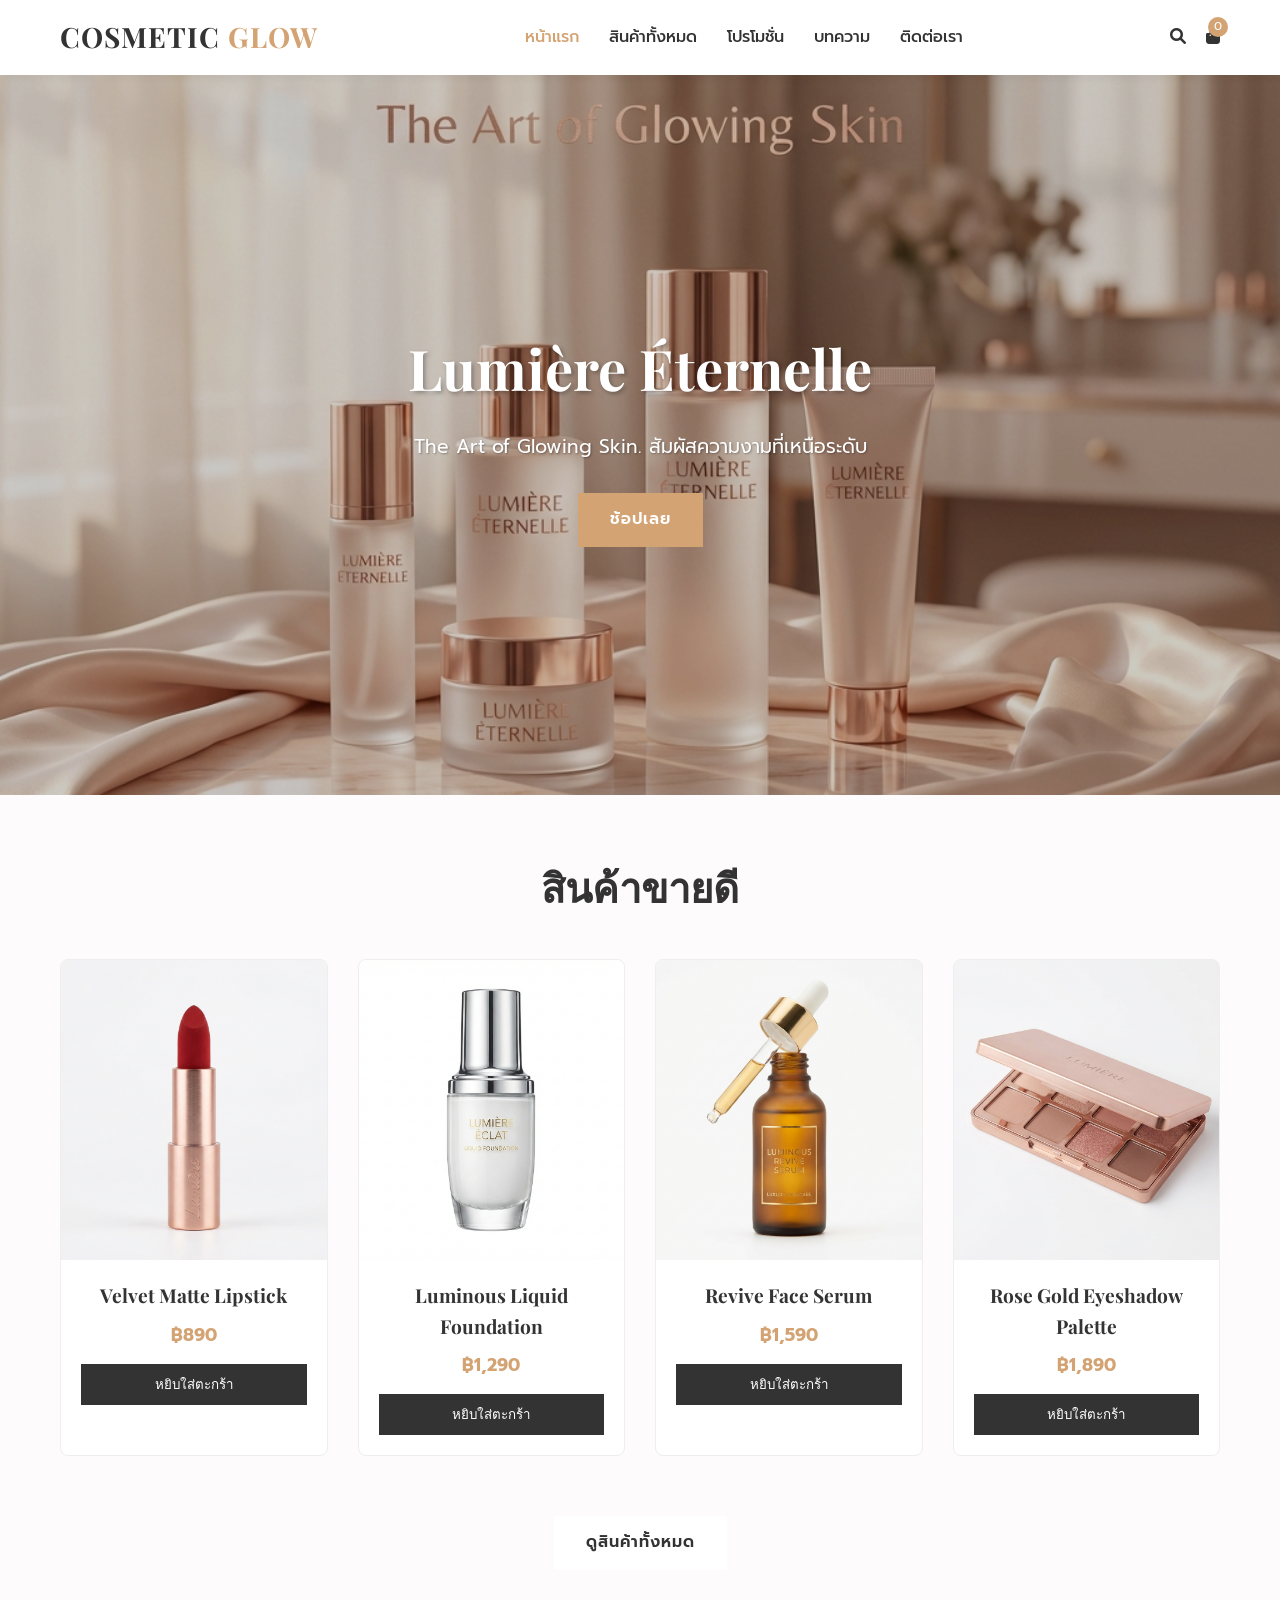
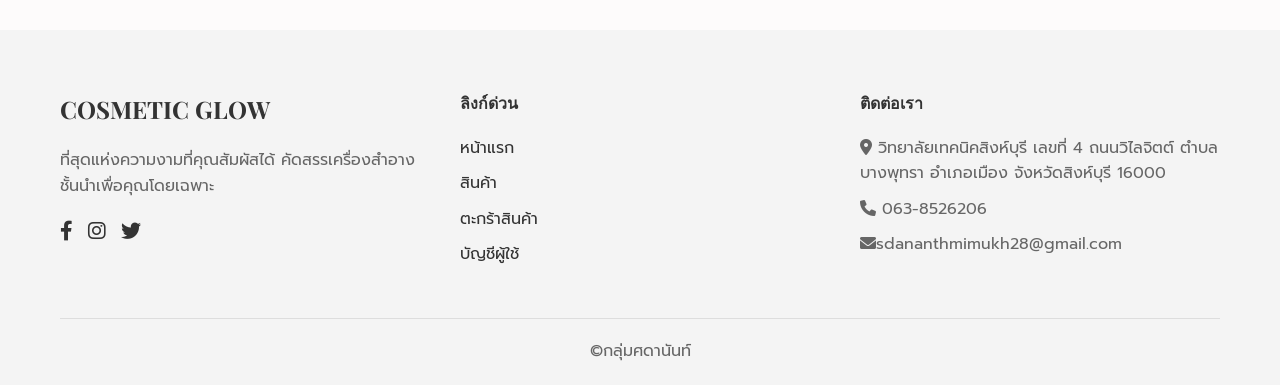
<file: index.html>
<!DOCTYPE html>
<html lang="th">

<head>
    <meta charset="UTF-8">
    <meta name="viewport" content="width=device-width, initial-scale=1.0">
    <title>Cosmetic Glow | Luxury Beauty Store</title>
    <link rel="stylesheet" href="style.css">
    <link rel="stylesheet" href="https://cdnjs.cloudflare.com/ajax/libs/font-awesome/6.0.0/css/all.min.css">
</head>

<body>


    <header>
        <div class="container navbar">
            <a href="index.html" class="logo">COSMETIC <span>GLOW</span></a>

            <nav class="nav-links">
                <a href="index.html" class="active">หน้าแรก</a>
                <a href="shop.html">สินค้าทั้งหมด</a>
                <a href="promo.html">โปรโมชั่น</a>
                <a href="#">บทความ</a>
                <a href="contact.html">ติดต่อเรา</a>
            </nav>

            <div class="nav-icons">
                <a href="#"><i class="fas fa-search"></i></a>
                <a href="cart.html" class="cart-icon">
                    <i class="fas fa-shopping-bag"></i>
                    <span class="cart-count">0</span>
                </a>
            </div>
        </div>
    </header>


    <section class="hero" style="background-image: url('images/hero.png');">
        <div class="hero-content">
            <h1 class="hero-title">Lumière Éternelle</h1>
            <p class="hero-subtitle">The Art of Glowing Skin. สัมผัสความงามที่เหนือระดับ</p>
            <a href="shop.html" class="btn btn-primary">ช้อปเลย</a>
        </div>
    </section>


    <section class="container">
        <h2 class="section-title">สินค้าขายดี</h2>
        <div id="bestsellers-grid" class="grid-products">

        </div>
        <div style="text-align: center; margin-bottom: 60px;">
            <a href="shop.html" class="btn">ดูสินค้าทั้งหมด</a>
        </div>
    </section>


    <footer>
        <div class="container">
            <div class="footer-content">
                <div class="footer-col">
                    <span class="footer-logo">COSMETIC <span>GLOW</span></span>
                    <p>ที่สุดแห่งความงามที่คุณสัมผัสได้ คัดสรรเครื่องสำอางชั้นนำเพื่อคุณโดยเฉพาะ</p>
                    <div class="social-links">
                        <a href="#"><i class="fab fa-facebook-f"></i></a>
                        <a href="#"><i class="fab fa-instagram"></i></a>
                        <a href="#"><i class="fab fa-twitter"></i></a>
                    </div>
                </div>
                <div class="footer-col">
                    <h4>ลิงก์ด่วน</h4>
                    <ul>
                        <li><a href="index.html">หน้าแรก</a></li>
                        <li><a href="shop.html">สินค้า</a></li>
                        <li><a href="#">ตะกร้าสินค้า</a></li>
                        <li><a href="#">บัญชีผู้ใช้</a></li>
                    </ul>
                </div>
                <div class="footer-col">
                    <h4>ติดต่อเรา</h4>
                    <ul>
                        <li><i class="fas fa-map-marker-alt"></i> วิทยาลัยเทคนิคสิงห์บุรี เลขที่ 4 ถนนวิไลจิตต์ ตำบลบางพุทรา อำเภอเมือง
                             จังหวัดสิงห์บุรี 16000 </li>
                        <li><i class="fas fa-phone"></i> 063-8526206</li>
                        <li><i class="fas fa-envelope"></i>sdananthmimukh28@gmail.com</li>
                    </ul>
                </div>
            </div>
            <div class="footer-bottom">
                <p>&copy;กลุ่มศดานันท์</p>
            </div>
        </div>
    </footer>

    <script src="script.js"></script>
</body>

</html>
</file>
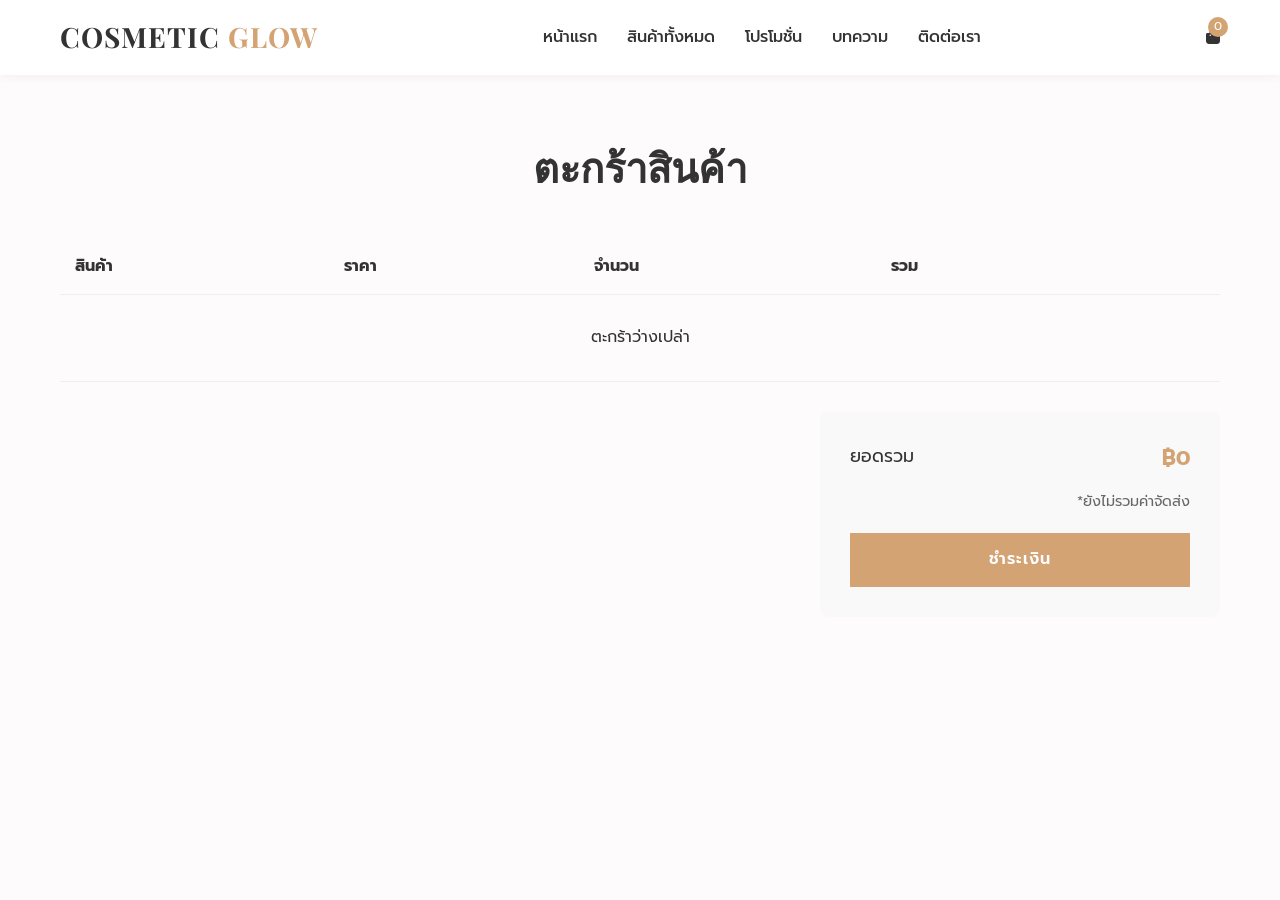
<file: cart.html>
<!DOCTYPE html>
<html lang="th">

<head>
    <meta charset="UTF-8">
    <meta name="viewport" content="width=device-width, initial-scale=1.0">
    <title>Cart | Cosmetic Glow</title>
    <link rel="stylesheet" href="style.css">
    <link rel="stylesheet" href="https://cdnjs.cloudflare.com/ajax/libs/font-awesome/6.0.0/css/all.min.css">
</head>

<body>

    <header>
        <div class="container navbar">
            <a href="index.html" class="logo">COSMETIC <span>GLOW</span></a>
            <nav class="nav-links">
                <a href="index.html">หน้าแรก</a>
                <a href="shop.html">สินค้าทั้งหมด</a>
                <a href="promo.html">โปรโมชั่น</a>
                <a href="#">บทความ</a>
                <a href="contact.html">ติดต่อเรา</a>
            </nav>
            <div class="nav-icons">
                <a href="cart.html" class="cart-icon active">
                    <i class="fas fa-shopping-bag"></i>
                    <span class="cart-count">0</span>
                </a>
            </div>
        </div>
    </header>

    <div class="container">
        <h1 class="section-title">ตะกร้าสินค้า</h1>

        <table class="cart-table">
            <thead>
                <tr>
                    <th>สินค้า</th>
                    <th>ราคา</th>
                    <th>จำนวน</th>
                    <th>รวม</th>
                    <th></th>
                </tr>
            </thead>
            <tbody>

            </tbody>
        </table>

        <div class="cart-summary">
            <div class="summary-row">
                <span>ยอดรวม</span>
                <span class="total">฿0</span>
            </div>
            <p style="font-size: 0.9rem; color: #666; margin-bottom: 20px;">*ยังไม่รวมค่าจัดส่ง</p>
            <a href="checkout.html" class="btn btn-primary" style="display:block; text-align:center;">ชำระเงิน</a>
        </div>
    </div>

    <script src="script.js"></script>
</body>

</html>
</file>
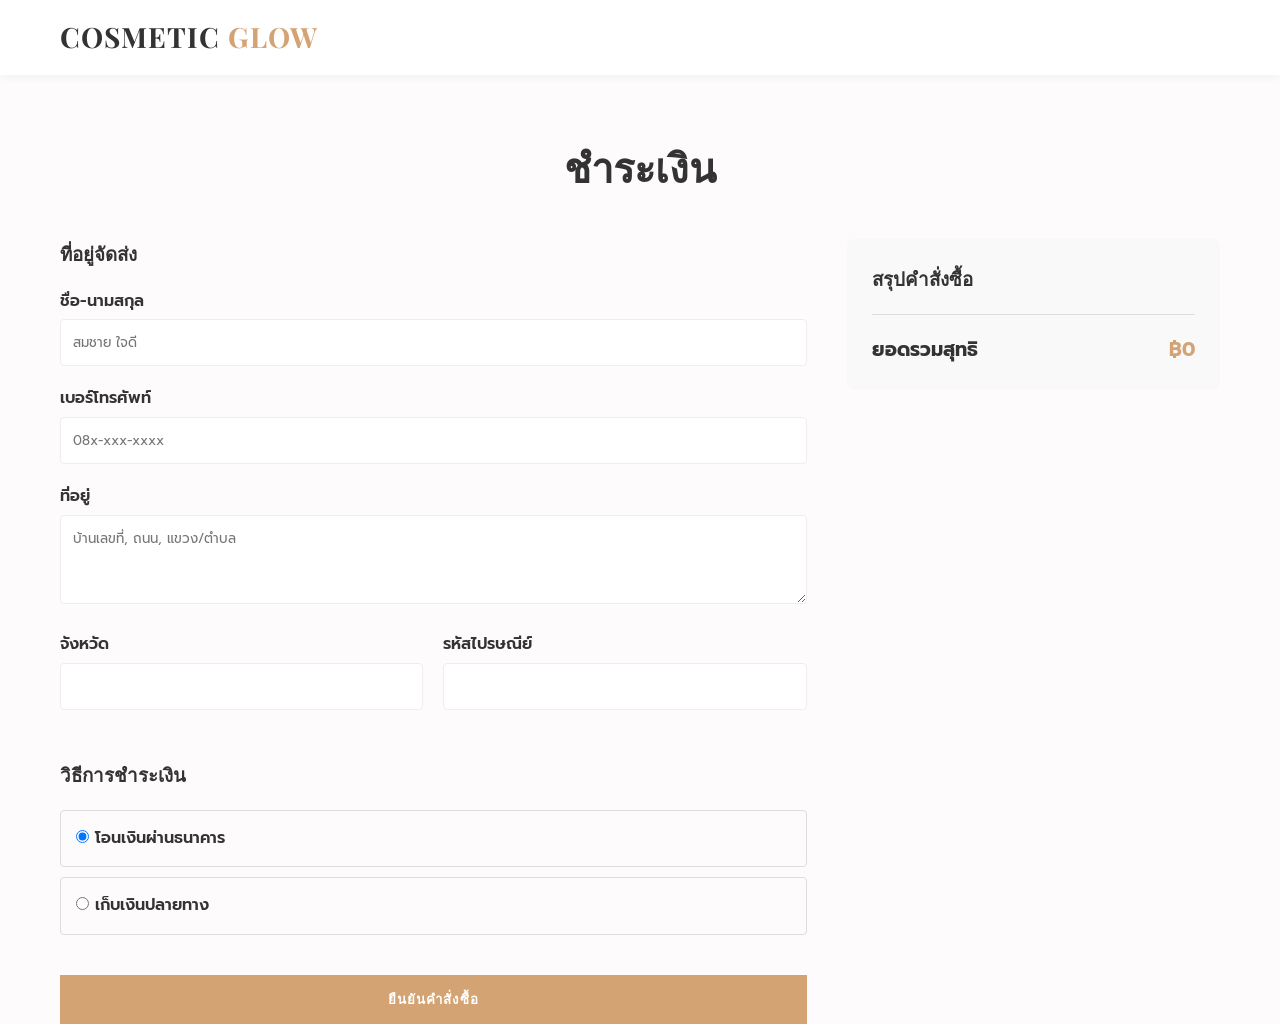
<file: checkout.html>
<!DOCTYPE html>
<html lang="th">

<head>
    <meta charset="UTF-8">
    <meta name="viewport" content="width=device-width, initial-scale=1.0">
    <title>Checkout | Cosmetic Glow</title>
    <link rel="stylesheet" href="style.css">
</head>

<body>

    <header>
        <div class="container navbar">
            <a href="index.html" class="logo">COSMETIC <span>GLOW</span></a>
        </div>
    </header>

    <div class="container">
        <h1 class="section-title">ชำระเงิน</h1>

        <div class="checkout-container">
          
            <div>
                <h3 style="margin-bottom: 20px;">ที่อยู่จัดส่ง</h3>
                <form id="checkout-form">
                    <div class="form-group">
                        <label>ชื่อ-นามสกุล</label>
                        <input type="text" class="form-control" required placeholder="สมชาย ใจดี">
                    </div>

                    <div class="form-group">
                        <label>เบอร์โทรศัพท์</label>
                        <input type="tel" class="form-control" required placeholder="08x-xxx-xxxx">
                    </div>

                    <div class="form-group">
                        <label>ที่อยู่</label>
                        <textarea class="form-control" rows="3" required
                            placeholder="บ้านเลขที่, ถนน, แขวง/ตำบล"></textarea>
                    </div>

                    <div style="display: flex; gap: 20px;">
                        <div class="form-group" style="flex:1;">
                            <label>จังหวัด</label>
                            <input type="text" class="form-control" required>
                        </div>
                        <div class="form-group" style="flex:1;">
                            <label>รหัสไปรษณีย์</label>
                            <input type="text" class="form-control" required>
                        </div>
                    </div>

                    <h3 style="margin: 30px 0 20px;">วิธีการชำระเงิน</h3>
                    <div class="form-group">
                        <div style="border: 1px solid #ddd; padding: 15px; border-radius: 4px; margin-bottom: 10px;">
                            <input type="radio" name="payment" id="p1" checked>
                            <label for="p1" style="display:inline;">โอนเงินผ่านธนาคาร</label>
                        </div>
                        <div style="border: 1px solid #ddd; padding: 15px; border-radius: 4px;">
                            <input type="radio" name="payment" id="p2">
                            <label for="p2" style="display:inline;">เก็บเงินปลายทาง</label>
                        </div>
                    </div>

                    <button type="submit" class="btn btn-primary"
                        style="width: 100%; margin-top: 20px;">ยืนยันคำสั่งซื้อ</button>
                </form>
            </div>

            <div>
                <div class="order-summary-box">
                    <h3 style="margin-bottom: 20px;">สรุปคำสั่งซื้อ</h3>
                    <div id="order-items">
                      
                    </div>
                    <hr style="border: 0; border-top: 1px solid #ddd; margin: 20px 0;">
                    <div style="display:flex; justify-content:space-between; font-weight:700; font-size:1.2rem;">
                        <span>ยอดรวมสุทธิ</span>
                        <span id="order-total" style="color: var(--primary-color);">฿0</span>
                    </div>
                </div>
            </div>
        </div>
    </div>

    <script src="script.js"></script>
</body>

</html>
</file>
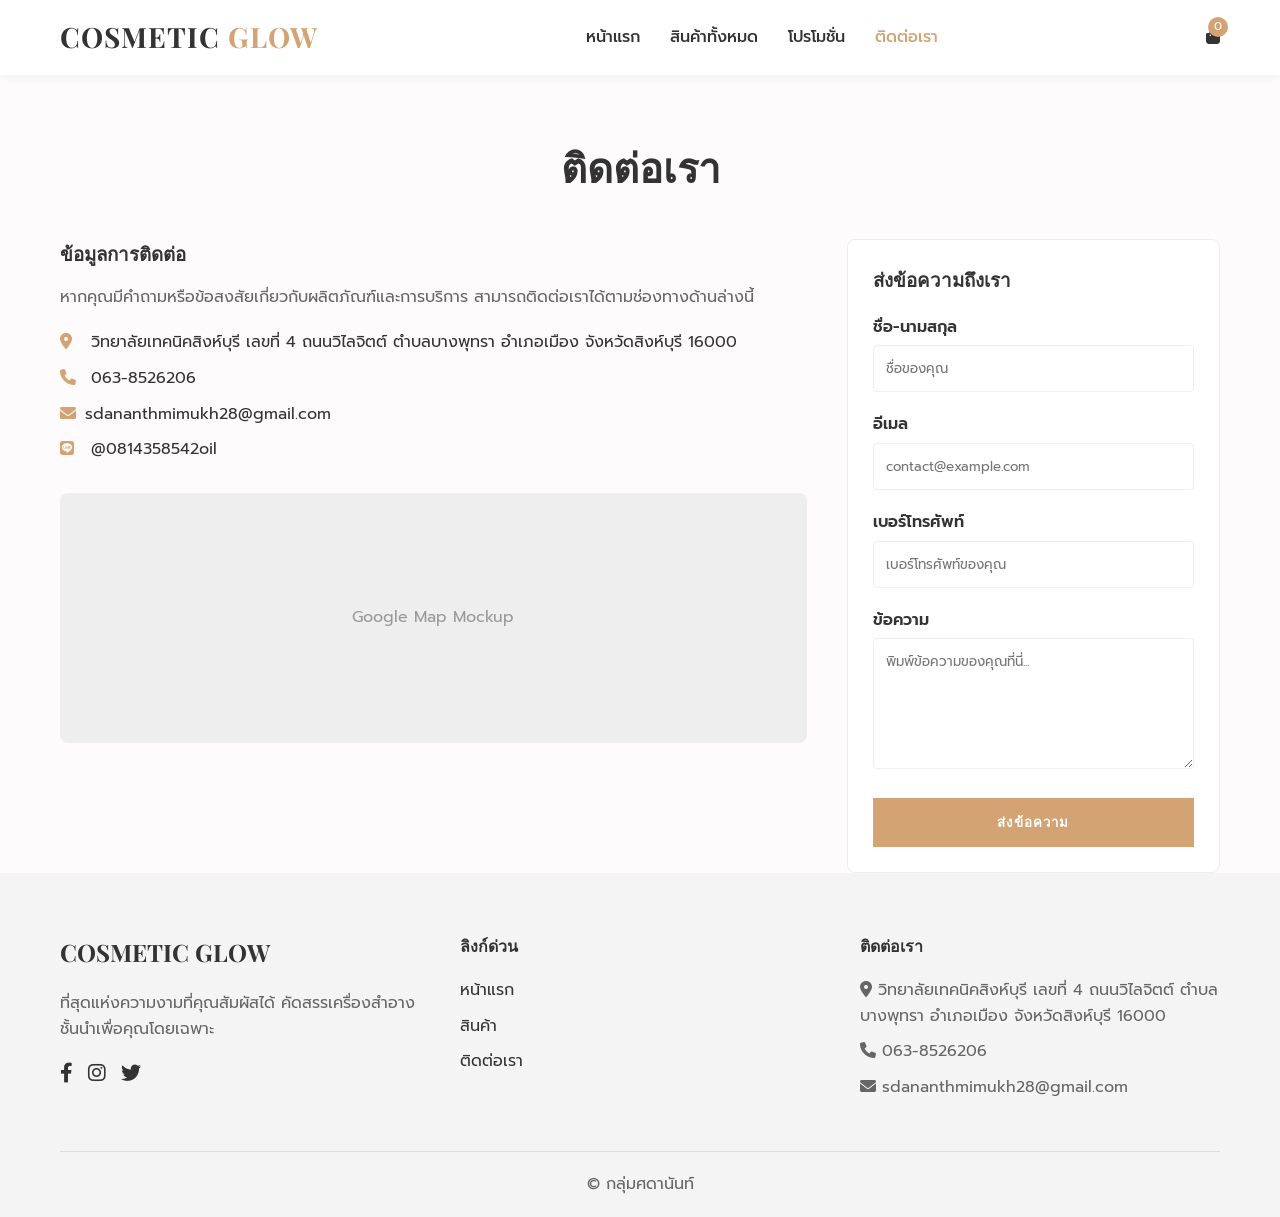
<file: contact.html>
<!DOCTYPE html>
<html lang="th">

<head>
    <meta charset="UTF-8">
    <meta name="viewport" content="width=device-width, initial-scale=1.0">
    <title>Contact Us | Cosmetic Glow</title>
    <link rel="stylesheet" href="style.css">
    <link rel="stylesheet" href="https://cdnjs.cloudflare.com/ajax/libs/font-awesome/6.0.0/css/all.min.css">
</head>

<body>

    <header>
        <div class="container navbar">
            <a href="index.html" class="logo">COSMETIC <span>GLOW</span></a>
            <nav class="nav-links">
                <a href="index.html">หน้าแรก</a>
                <a href="shop.html">สินค้าทั้งหมด</a>
                <a href="promo.html">โปรโมชั่น</a>
                <a href="contact.html" class="active">ติดต่อเรา</a>
            </nav>
            <div class="nav-icons">
                <a href="cart.html" class="cart-icon">
                    <i class="fas fa-shopping-bag"></i>
                    <span class="cart-count">0</span>
                </a>
            </div>
        </div>
    </header>

    <div class="container">
        <h1 class="section-title">ติดต่อเรา</h1>

        <div class="checkout-container">


            <div>
                <h3>ข้อมูลการติดต่อ</h3>
                <p style="margin-bottom: 20px; color: #666;">หากคุณมีคำถามหรือข้อสงสัยเกี่ยวกับผลิตภัณฑ์และการบริการ
                    สามารถติดต่อเราได้ตามช่องทางด้านล่างนี้</p>

                <div style="margin-bottom: 30px;">
                    <p style="margin-bottom: 10px;"><i class="fas fa-map-marker-alt"
                            style="color: var(--primary-color); width: 25px;"></i> วิทยาลัยเทคนิคสิงห์บุรี เลขที่ 4 ถนนวิไลจิตต์ ตำบลบางพุทรา อำเภอเมือง
                             จังหวัดสิงห์บุรี 16000 </p>
                    <p style="margin-bottom: 10px;"><i class="fas fa-phone"
                            style="color: var(--primary-color); width: 25px;"></i> 063-8526206</p>
                    <p style="margin-bottom: 10px;"><i class="fas fa-envelope"
                            style="color: var(--primary-color); width: 25px;"></i>sdananthmimukh28@gmail.com</p>
                    <p style="margin-bottom: 10px;"><i class="fab fa-line"
                            style="color: var(--primary-color); width: 25px;"></i> @0814358542oil</p>
                </div>


                <div
                    style="width: 100%; height: 250px; background-color: #eee; display: flex; align-items: center; justify-content: center; border-radius: 8px;">
                    <p style="color: #999;">Google Map Mockup</p>
                </div>
            </div>


            <div>
                <div class="order-summary-box" style="background: var(--white); border: 1px solid var(--border-color);">
                    <h3 style="margin-bottom: 20px;">ส่งข้อความถึงเรา</h3>
                    <form id="contact-form">
                        <div class="form-group">
                            <label>ชื่อ-นามสกุล</label>
                            <input type="text" class="form-control" required placeholder="ชื่อของคุณ">
                        </div>
                        <div class="form-group">
                            <label>อีเมล</label>
                            <input type="email" class="form-control" required placeholder="contact@example.com">
                        </div>
                        <div class="form-group">
                            <label>เบอร์โทรศัพท์</label>
                            <input type="tel" class="form-control" placeholder="เบอร์โทรศัพท์ของคุณ">
                        </div>
                        <div class="form-group">
                            <label>ข้อความ</label>
                            <textarea class="form-control" rows="5" required
                                placeholder="พิมพ์ข้อความของคุณที่นี่..."></textarea>
                        </div>
                        <button type="submit" class="btn btn-primary" style="width: 100%;">ส่งข้อความ</button>
                    </form>
                </div>
            </div>

        </div>
    </div>

    <footer>
        <div class="container">
            <div class="footer-content">
                <div class="footer-col">
                    <span class="footer-logo">COSMETIC <span>GLOW</span></span>
                    <p>ที่สุดแห่งความงามที่คุณสัมผัสได้ คัดสรรเครื่องสำอางชั้นนำเพื่อคุณโดยเฉพาะ</p>
                    <div class="social-links">
                        <a href="#"><i class="fab fa-facebook-f"></i></a>
                        <a href="#"><i class="fab fa-instagram"></i></a>
                        <a href="#"><i class="fab fa-twitter"></i></a>
                    </div>
                </div>
                <div class="footer-col">
                    <h4>ลิงก์ด่วน</h4>
                    <ul>
                        <li><a href="index.html">หน้าแรก</a></li>
                        <li><a href="shop.html">สินค้า</a></li>
                        <li><a href="contact.html">ติดต่อเรา</a></li>
                    </ul>
                </div>
                <div class="footer-col">
                    <h4>ติดต่อเรา</h4>
                    <ul>
                        <li><i class="fas fa-map-marker-alt"></i>  วิทยาลัยเทคนิคสิงห์บุรี เลขที่ 4 ถนนวิไลจิตต์ ตำบลบางพุทรา อำเภอเมือง
                             จังหวัดสิงห์บุรี 16000 </li>
                        <li><i class="fas fa-phone"></i> 063-8526206</li>
                        <li><i class="fas fa-envelope"></i> sdananthmimukh28@gmail.com</li>
                    </ul>
                </div>
            </div>
            <div class="footer-bottom">
                <p>&copy; กลุ่มศดานันท์</p>
            </div>
        </div>
    </footer>

    <script src="script.js"></script>
</body>

</html>
</file>
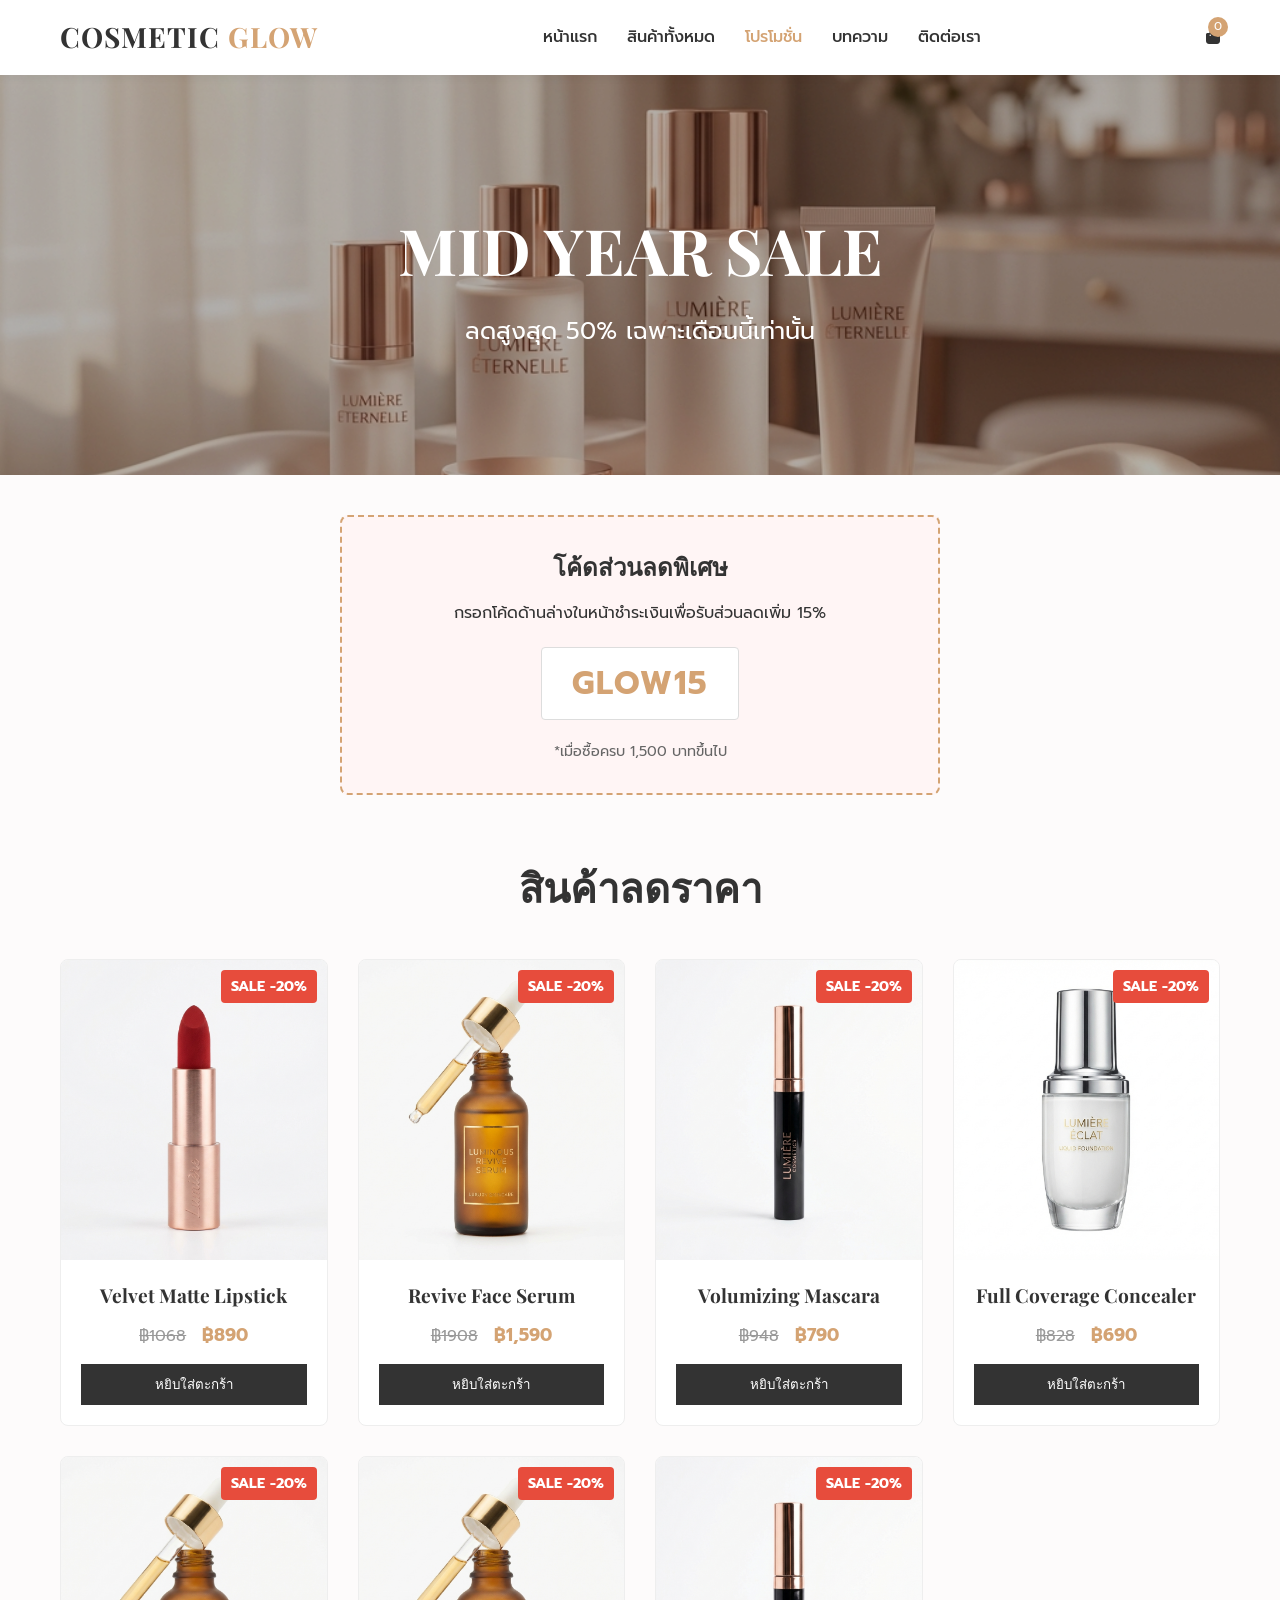
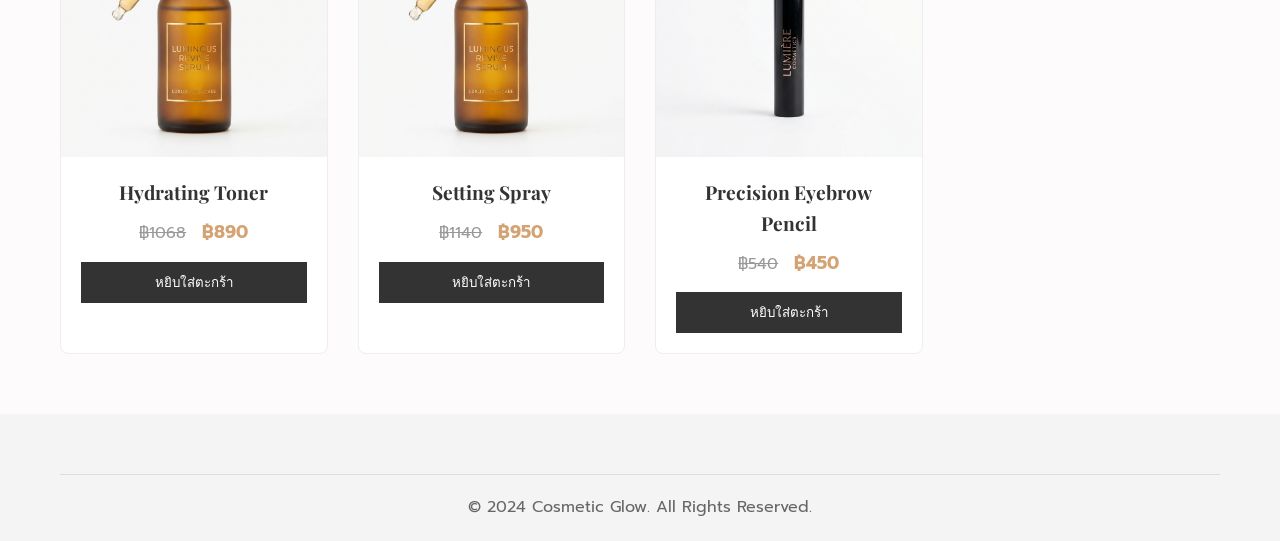
<file: promo.html>
<!DOCTYPE html>
<html lang="th">

<head>
    <meta charset="UTF-8">
    <meta name="viewport" content="width=device-width, initial-scale=1.0">
    <title>Promotions | Cosmetic Glow</title>
    <link rel="stylesheet" href="style.css">
    <link rel="stylesheet" href="https://cdnjs.cloudflare.com/ajax/libs/font-awesome/6.0.0/css/all.min.css">
    <style>
        .promo-banner {
            width: 100%;
            height: 400px;
            background-size: cover;
            background-position: center;
            display: flex;
            align-items: center;
            justify-content: center;
            color: white;
            text-align: center;
            margin-bottom: 40px;
            position: relative;
        }

        .promo-banner::after {
            content: "";
            position: absolute;
            background: rgba(0, 0, 0, 0.3);
            top: 0;
            left: 0;
            right: 0;
            bottom: 0;
        }

        .promo-content {
            position: relative;
            z-index: 1;
        }

        .coupon-card {
            border: 2px dashed var(--primary-color);
            background: #fff5f5;
            padding: 30px;
            text-align: center;
            border-radius: 8px;
            margin-bottom: 40px;
            max-width: 600px;
            margin-left: auto;
            margin-right: auto;
        }

        .coupon-code {
            font-size: 2rem;
            font-weight: 700;
            color: var(--primary-color);
            background: #fff;
            padding: 10px 30px;
            display: inline-block;
            margin: 20px 0;
            letter-spacing: 2px;
            border-radius: 4px;
            border: 1px solid #ddd;
        }

        .sale-badge {
            position: absolute;
            top: 10px;
            right: 10px;
            background: #e74c3c;
            color: white;
            padding: 5px 10px;
            border-radius: 4px;
            font-weight: bold;
            font-size: 0.9rem;
            z-index: 10;
        }
    </style>
</head>

<body>

    <header>
        <div class="container navbar">
            <a href="index.html" class="logo">COSMETIC <span>GLOW</span></a>
            <nav class="nav-links">
                <a href="index.html">หน้าแรก</a>
                <a href="shop.html">สินค้าทั้งหมด</a>
                <a href="promo.html" class="active">โปรโมชั่น</a>
                <a href="#">บทความ</a>
                <a href="contact.html">ติดต่อเรา</a>
            </nav>
            <div class="nav-icons">
                <a href="cart.html" class="cart-icon">
                    <i class="fas fa-shopping-bag"></i>
                    <span class="cart-count">0</span>
                </a>
            </div>
        </div>
    </header>


    <div class="promo-banner" style="background-image: url('images/promo_banner.png');">
        <div class="promo-content">
            <h1 style="font-size: 4rem; margin-bottom: 10px;">MID YEAR SALE</h1>
            <p style="font-size: 1.5rem;">ลดสูงสุด 50% เฉพาะเดือนนี้เท่านั้น</p>
        </div>
    </div>

    <div class="container">


        <div class="coupon-card">
            <h2>โค้ดส่วนลดพิเศษ</h2>
            <p>กรอกโค้ดด้านล่างในหน้าชำระเงินเพื่อรับส่วนลดเพิ่ม 15%</p>
            <div class="coupon-code">GLOW15</div>
            <p style="font-size: 0.9rem; color: #666;">*เมื่อซื้อครบ 1,500 บาทขึ้นไป</p>
        </div>

        <h2 class="section-title">สินค้าลดราคา</h2>
        <div id="promo-grid" class="grid-products">

        </div>

    </div>

    <footer>
        <div class="container">
            <div class="footer-bottom">
                <p>&copy; 2024 Cosmetic Glow. All Rights Reserved.</p>
            </div>
        </div>
    </footer>

    <script src="script.js"></script>
    <script>

        document.addEventListener('DOMContentLoaded', () => {

            const container = document.getElementById('promo-grid');
            const saleProducts = products.filter((_, index) => index % 2 === 0);

            if (container) {
                container.innerHTML = saleProducts.map(product => `
                    <div class="product-card">
                        <span class="sale-badge">SALE -20%</span>
                        <a href="product.html?id=${product.id}">
                            <img src="${product.image}" alt="${product.name}" class="product-image">
                        </a>
                        <div class="product-info">
                            <h3>${product.name}</h3>
                            <div style="margin-bottom:15px;">
                                <span style="text-decoration: line-through; color: #999; margin-right: 10px;">฿${(product.price * 1.2).toFixed(0)}</span>
                                <span class="product-price" style="display:inline;">฿${product.price.toLocaleString()}</span>
                            </div>
                            <button class="btn-add-to-cart" onclick="addToCart(${product.id})">หยิบใส่ตะกร้า</button>
                        </div>
                    </div>
                `).join('');
            }
        });
    </script>
</body>

</html>
</file>
<file: style.css>
@import url('https://fonts.googleapis.com/css2?family=Playfair+Display:ital,wght@0,400;0,700;1,400&family=Prompt:wght@300;400;500;700&display=swap');

:root {
    --primary-color: #d4a373;
    --accent-color: #e2b3b3;
    --text-color: #333333;
    --bg-color: #fdfbfb;
    --white: #ffffff;
    --light-gray: #f9f9f9;
    --border-color: #eee;
    --shadow: 0 4px 6px rgba(0, 0, 0, 0.05);
    --transition: all 0.3s ease;
}

* {
    margin: 0;
    padding: 0;
    box-sizing: border-box;
}

body {
    font-family: 'Prompt', sans-serif;
    color: var(--text-color);
    background-color: var(--bg-color);
    line-height: 1.6;
}

h1,
h2,
h3,
h4,
h5,
h6 {
    font-family: 'Playfair Display', serif;
    font-weight: 700;
    margin-bottom: 1rem;
}

a {
    text-decoration: none;
    color: var(--text-color);
    transition: var(--transition);
}

ul {
    list-style: none;
}

img {
    max-width: 100%;
    height: auto;
    display: block;
}

.container {
    max-width: 1200px;
    margin: 0 auto;
    padding: 0 20px;
}


header {
    background-color: var(--white);
    box-shadow: 0 2px 10px rgba(0, 0, 0, 0.05);
    position: sticky;
    top: 0;
    z-index: 1000;
    padding: 15px 0;
}

.navbar {
    display: flex;
    justify-content: space-between;
    align-items: center;
}

.logo {
    font-size: 28px;
    font-weight: 700;
    color: var(--text-color);
    letter-spacing: 1px;
    font-family: 'Playfair Display', serif;
}

.logo span {
    color: var(--primary-color);
}

.nav-links {
    display: flex;
    gap: 30px;
}

.nav-links a {
    font-size: 16px;
    font-weight: 500;
    position: relative;
}

.nav-links a:hover,
.nav-links a.active {
    color: var(--primary-color);
}

.nav-icons {
    display: flex;
    gap: 20px;
    align-items: center;
}

.cart-icon {
    position: relative;
    cursor: pointer;
}

.cart-count {
    position: absolute;
    top: -8px;
    right: -8px;
    background-color: var(--primary-color);
    color: var(--white);
    font-size: 12px;
    width: 20px;
    height: 20px;
    border-radius: 50%;
    display: flex;
    align-items: center;
    justify-content: center;
}


.hero {
    height: 80vh;
    background-size: cover;
    background-position: center;
    position: relative;
    display: flex;
    align-items: center;
    justify-content: center;
    text-align: center;
}

.hero::after {
    content: "";
    position: absolute;
    top: 0;
    left: 0;
    width: 100%;
    height: 100%;
    background: rgba(0, 0, 0, 0.2);
}

.hero-content {
    position: relative;
    z-index: 1;
    color: var(--white);
    max-width: 800px;
    padding: 20px;
}

.hero-title {
    font-size: 3.5rem;
    margin-bottom: 20px;
    text-shadow: 2px 2px 4px rgba(0, 0, 0, 0.3);
}

.hero-subtitle {
    font-size: 1.2rem;
    margin-bottom: 30px;
    text-shadow: 1px 1px 2px rgba(0, 0, 0, 0.3);
}

.btn {
    display: inline-block;
    padding: 12px 30px;
    background-color: var(--white);
    color: var(--text-color);
    text-transform: uppercase;
    font-weight: 600;
    letter-spacing: 1px;
    border: 2px solid var(--white);
    transition: var(--transition);
}

.btn:hover {
    background-color: transparent;
    color: var(--white);
}

.btn-primary {
    background-color: var(--primary-color);
    color: var(--white);
    border: 2px solid var(--primary-color);
}

.btn-primary:hover {
    background-color: transparent;
    color: var(--primary-color);
}

.section-title {
    text-align: center;
    margin: 60px 0 40px;
    font-size: 2.5rem;
    color: var(--text-color);
}

.grid-products {
    display: grid;
    grid-template-columns: repeat(auto-fit, minmax(250px, 1fr));
    gap: 30px;
    margin-bottom: 60px;
}

.product-card {
    background: var(--white);
    border: 1px solid var(--border-color);
    border-radius: 8px;
    overflow: hidden;
    transition: var(--transition);
    position: relative;
}

.product-card:hover {
    box-shadow: 0 10px 20px rgba(0, 0, 0, 0.1);
    transform: translateY(-5px);
}

.product-image {
    width: 100%;
    height: 300px;
    object-fit: cover;
    background-color: #f8f8f8;
}

.product-info {
    padding: 20px;
    text-align: center;
}

.product-info h3 {
    font-size: 1.2rem;
    margin-bottom: 10px;
}

.product-price {
    color: var(--primary-color);
    font-weight: 700;
    font-size: 1.1rem;
    display: block;
    margin-bottom: 15px;
}

.btn-add-to-cart {
    width: 100%;
    background-color: var(--text-color);
    color: var(--white);
    border: none;
    padding: 10px;
    cursor: pointer;
    transition: var(--transition);
}

.btn-add-to-cart:hover {
    background-color: var(--primary-color);
}

footer {
    background-color: #f4f4f4;
    padding: 60px 0 20px;
    color: #666;
}

.footer-content {
    display: grid;
    grid-template-columns: repeat(auto-fit, minmax(250px, 1fr));
    gap: 40px;
    margin-bottom: 40px;
}

.footer-logo {
    font-family: 'Playfair Display', serif;
    font-size: 24px;
    font-weight: 700;
    margin-bottom: 20px;
    display: block;
    color: #333;
}

.footer-col h4 {
    margin-bottom: 20px;
    color: #333;
}

.footer-col ul li {
    margin-bottom: 10px;
}

.social-links {
    display: flex;
    gap: 15px;
    margin-top: 15px;
}

.social-links a {
    font-size: 20px;
}

.footer-bottom {
    text-align: center;
    border-top: 1px solid #ddd;
    padding-top: 20px;
}

.cart-table {
    width: 100%;
    border-collapse: collapse;
    margin-bottom: 30px;
}

.cart-table th,
.cart-table td {
    padding: 15px;
    text-align: left;
    border-bottom: 1px solid var(--border-color);
}

.cart-item-info {
    display: flex;
    align-items: center;
    gap: 15px;
}

.cart-item-img {
    width: 60px;
    height: 60px;
    object-fit: cover;
    border-radius: 4px;
}

.qty-input {
    width: 50px;
    padding: 5px;
    text-align: center;
}

.cart-summary {
    background-color: var(--light-gray);
    padding: 30px;
    border-radius: 8px;
    text-align: right;
    max-width: 400px;
    margin-left: auto;
}

.summary-row {
    display: flex;
    justify-content: space-between;
    margin-bottom: 15px;
    font-size: 1.1rem;
}

.total {
    font-weight: 700;
    font-size: 1.3rem;
    color: var(--primary-color);
}

.product-detail-container {
    display: flex;
    gap: 50px;
    margin-top: 50px;
    margin-bottom: 50px;
    flex-wrap: wrap;
}

.detail-image {
    flex: 1;
    min-width: 300px;
}

.detail-info {
    flex: 1;
    min-width: 300px;
}

.main-img {
    width: 100%;
    height: auto;
    border-radius: 8px;
    box-shadow: var(--shadow);
}

.detail-title {
    font-size: 2.5rem;
    color: var(--text-color);
}

.detail-price {
    font-size: 1.8rem;
    color: var(--primary-color);
    margin: 20px 0;
}

.detail-desc {
    font-size: 1.1rem;
    color: #666;
    margin-bottom: 30px;
}

.checkout-container {
    display: grid;
    grid-template-columns: 2fr 1fr;
    gap: 40px;
    margin-top: 40px;
}

.form-group {
    margin-bottom: 20px;
}

.form-group label {
    display: block;
    margin-bottom: 5px;
    font-weight: 600;
}

.form-control {
    width: 100%;
    padding: 12px;
    border: 1px solid var(--border-color);
    border-radius: 4px;
    font-family: inherit;
}

.order-summary-box {
    background: var(--light-gray);
    padding: 25px;
    border-radius: 8px;
}

@media (max-width: 768px) {
    .nav-links {
        display: none;
    }

    .hero-title {
        font-size: 2.5rem;
    }

    .checkout-container {
        grid-template-columns: 1fr;
    }

    .product-detail-container {
        flex-direction: column;
    }
}
</file>
